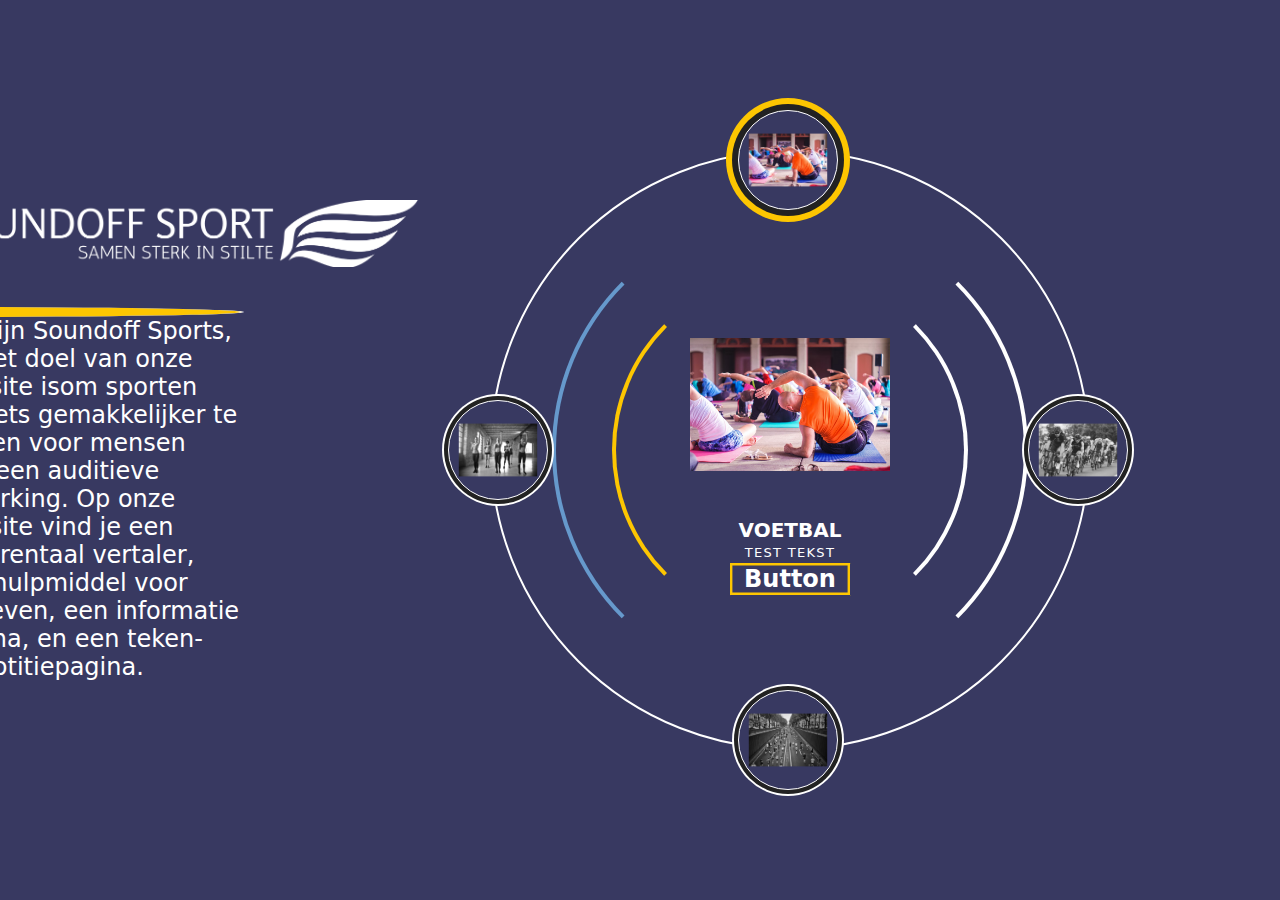
<file: index.html>
<!DOCTYPE html>
<html lang="en">
<head>
    <head>
        <meta charset="UTF-8">
        <meta name="viewport"
              content="width=device-width, user-scalable=no, initial-scale=1.0, maximum-scale=1.0, minimum-scale=1.0">
        <meta http-equiv="X-UA-Compatible" content="ie=edge">
        <link rel="stylesheet" href="css/style.css">
        <link rel="icon" type="image/x-icon" href="media/soundoff-sport-website-favicon-white.png">
        <link rel="stylesheet" href="https://cdnjs.cloudflare.com/ajax/libs/font-awesome/6.3.0/css/all.min.css" integrity="sha512-SzlrxWUlpfuzQ+pcUCosxcglQRNAq/DZjVsC0lE40xsADsfeQoEypE+enwcOiGjk/bSuGGKHEyjSoQ1zVisanQ==" crossorigin="anonymous" referrerpolicy="no-referrer" />
        <title>Document</title>
    </head>



<body>

<div class="over-ons-container">
    <div class="ons-imgBx">
        <img src="media/logo-no-background.png" alt="logo">
    </div>
    <div class="ons-content">
        <p>Wij zijn Soundoff Sports, en het doel van onze website isom sporten net iets gemakkelijker te maken voor mensen met een auditieve beperking.
            Op onze website vind je een gebarentaal vertaler, een hulpmiddel voor lesgeven, een informatie pagina, en een teken- en notitiepagina.</p>
    </div>
</div>

<div class="container">
    <div class="icon">
        <div class="imgBx active" style="--i:1" data-id="content1">
            <img src="media/img1.jpg">
        </div>
        <div class="imgBx" style="--i:2" data-id="content2">
            <img src="media/img2.jpg">
        </div>
        <div class="imgBx" style="--i:3" data-id="content3">
            <img src="media/img3.jpg">
        </div>
        <div class="imgBx" style="--i:4" data-id="content4">
            <img src="media/img4.jpg">
        </div>
    </div>

    <div class="content">
        <div class="contentBx active" id="content1">
            <div class="card">
                <div class="imgBx1">
                    <img src="media/img1.jpg">
                </div>
                <div class="textBx">
                    <h2>Voetbal<br><span>test tekst</span></h2>
                    <button><a href="sport.php">Button</a></button>
                </div>
            </div>
        </div>

        <div class="contentBx" id="content2">
            <div class="card">
                <div class="imgBx1">
                    <img src="media/img2.jpg">
                </div>
                <div class="textBx">
                    <h2>Tekst bubbles<br><span>groeps sport</span></h2>
                    <button><a href="bubbles-index.html">Button</a></button>
                </div>
            </div>
        </div>

        <div class="contentBx" id="content3">
            <div class="card">
                <div class="imgBx1">
                    <img src="media/img3.jpg">
                </div>
                <div class="textBx">
                    <h2>Denk sport<br><span>test tekst</span></h2>
                    <button><a href="Thinksport.html">Button</a></button>
                </div>
            </div>
        </div>

        <div class="contentBx" id="content4">
            <div class="card">
                <div class="imgBx1">
                    <img src="media/img4.jpg">
                </div>
                <div class="textBx">
                    <h2>Teken- en notitie hulpmiddel<br><span>test tekst</span></h2>
                    <button><a href="drawingtool.php">Button</a></button>
                </div>
            </div>
        </div>

    </div>

</div>
<script src="js/script.js"></script>

</body>
</html>
</file>
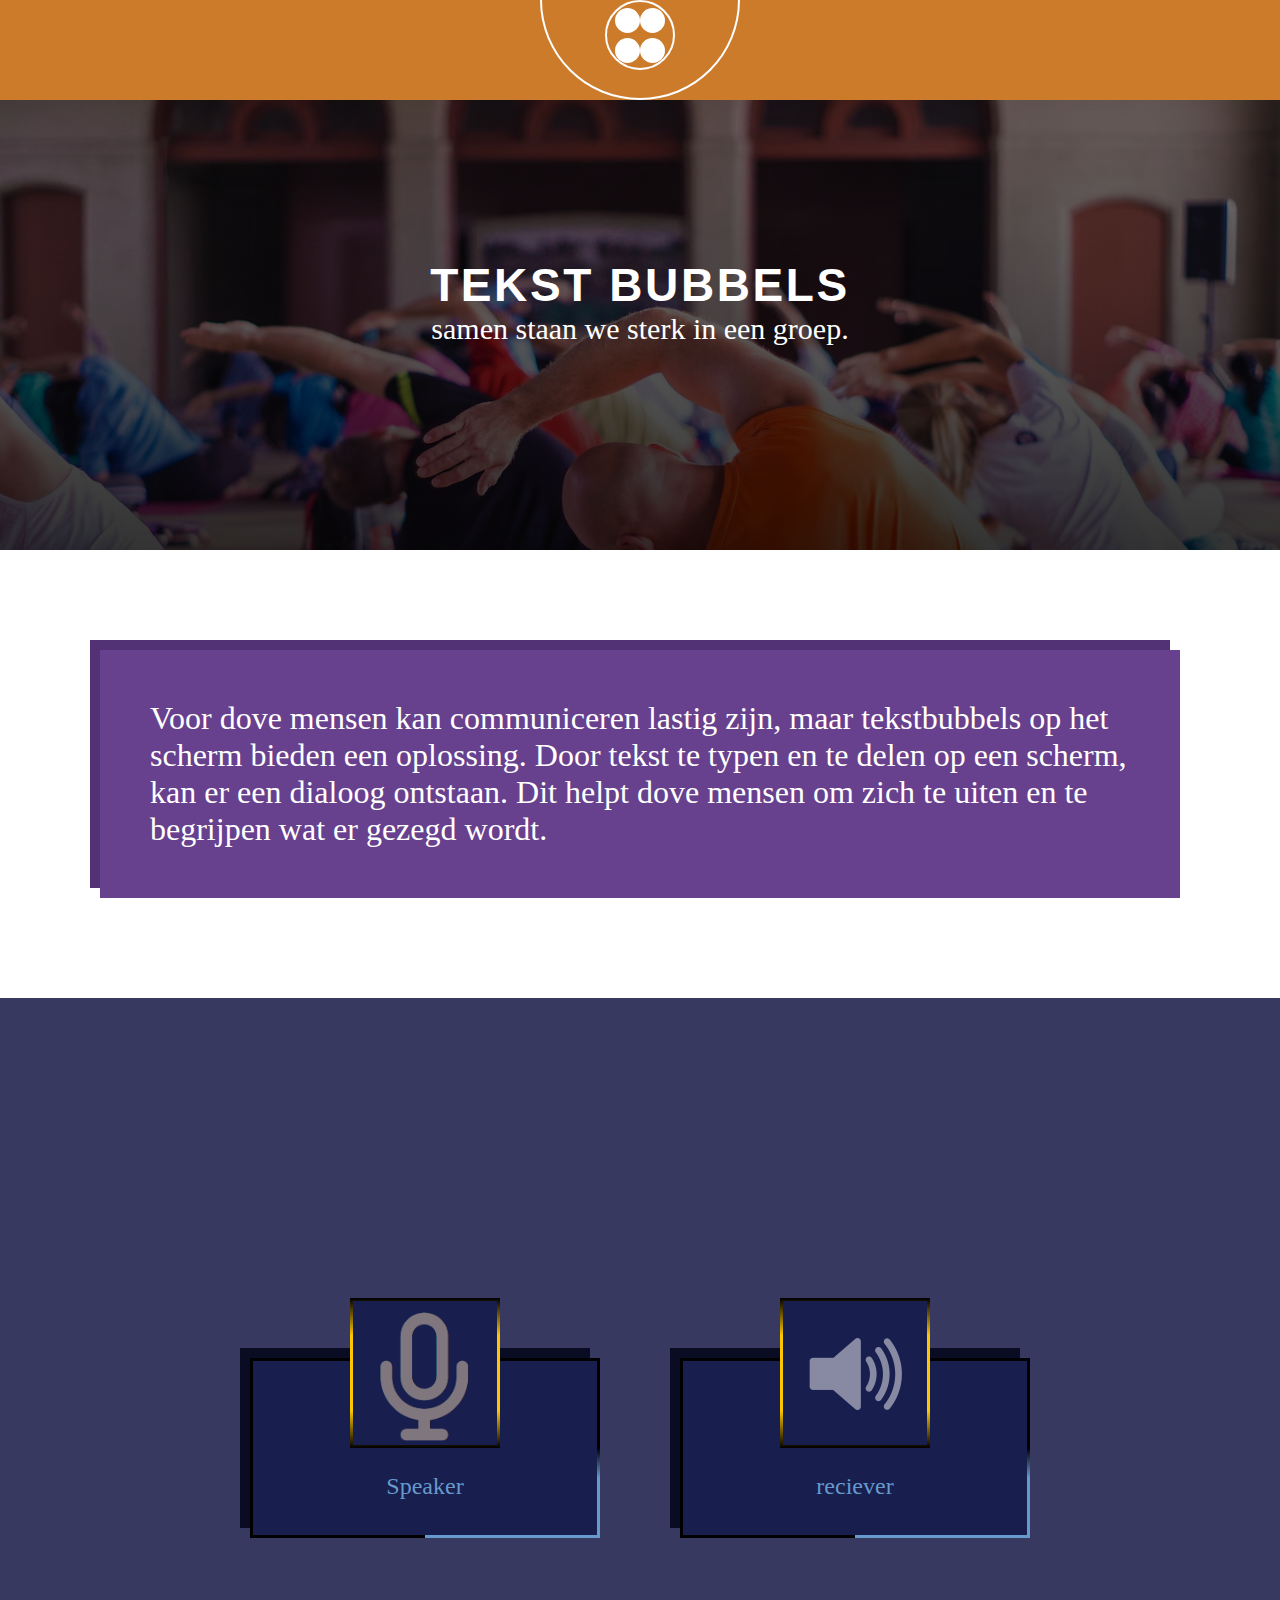
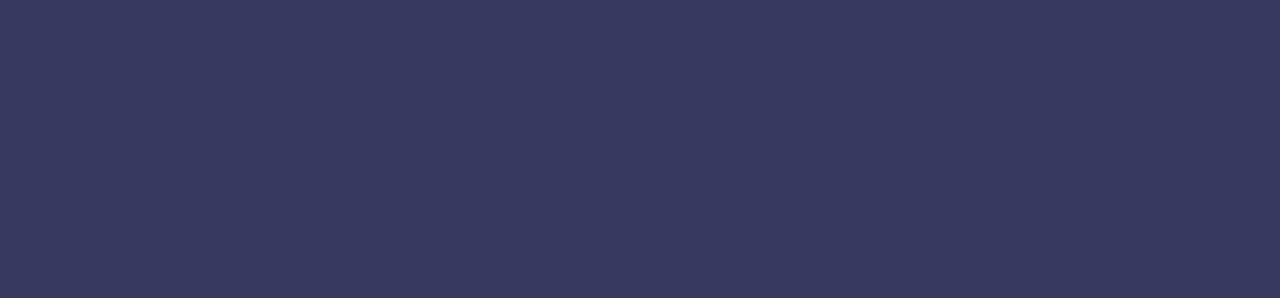
<file: bubbles-index.html>
<!DOCTYPE html>
<html lang="en">
<head>
    <meta charset="UTF-8">
    <title>tekst bubbels</title>
    <link rel="stylesheet" href="css/bubbles-index-style.css">
    <link rel="icon" type="image/x-icon" href="media/soundoff-sport-website-favicon-white.png">
    <script src="js/nav.js"></script>
</head>
<body>

<nav>
    <div class="rounded-edges" id="nav-button">
        <div class="circle">
            <span class="dot"></span>
            <span class="dot"></span>
            <span class="dot"></span>
            <span class="dot"></span>
        </div>
    </div>
    <div id="popup">
        <div class="big-circle">
            <a href="page1" class="circle-link"></a>
            <a href="page1" class="circle-link"></a>
            <a href="page1" class="circle-link"></a>
            <a href="page1" class="circle-link"></a>
        </div>
    </div>
</nav>

<!--hero-->
<div id="scroll3" class="hero3">
    <div class="hero3-text">
        <h1><b>tekst bubbels</b></h1>
        <p>samen staan we sterk in een groep.</p>
    </div>
</div>

<!--alinea-->
<div class="textbox">
    <p>Voor dove mensen kan communiceren lastig zijn, maar tekstbubbels op het scherm bieden een oplossing.
        Door tekst te typen en te delen op een scherm, kan er een dialoog ontstaan.
        Dit helpt dove mensen om zich te uiten en te begrijpen wat er gezegd wordt.</p>
</div>

<main>
    <section>
        <div class="card-container">
            <div class="card">
                <div class="card-lines"></div>
                <div class="card-imgBx">
                    <img src="media/microphone.png">
                </div>
                <div class="card-content">
                    <div class="card-details">
                        <h2>Speaker</h2>
                        <p>Lorem ipsum dolor sit amet, consectetur adipisicing elit. Ab enim illo, laudantium non officiis soluta.</p>
                        <a href="speaker-bubbles.php">Klik Hier</a>
                    </div>
                </div>
            </div>

            <div class="card">
                <div class="card-lines"></div>
                <div class="card-imgBx">
                    <img src="media/Speaker.png">
                </div>
                <div class="card-content">
                    <div class="card-details">
                        <h2>reciever</h2>
                        <p>Lorem ipsum dolor sit amet, consectetur adipisicing elit. Ab enim illo, laudantium non officiis soluta.</p>
                        <a href="#">Klik Hier</a>
                    </div>
                </div>
            </div>
        </div>
    </section>
</main>

</body>
</html>
</file>
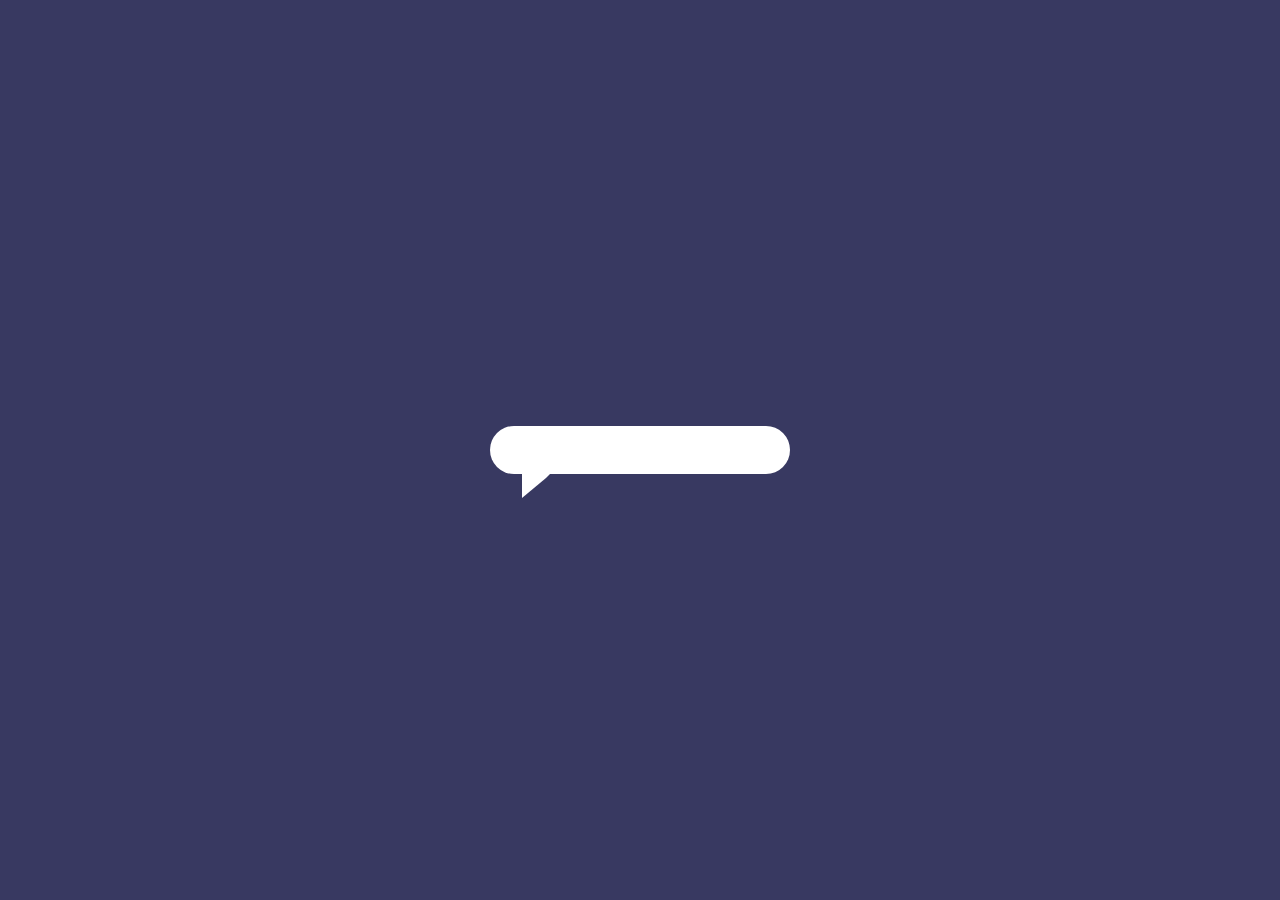
<file: speaker-bubbles.html>
<!doctype html>
<html lang="en">
<head>
    <meta charset="UTF-8">
    <meta name="viewport"
          content="width=device-width, user-scalable=no, initial-scale=1.0, maximum-scale=1.0, minimum-scale=1.0">
    <meta http-equiv="X-UA-Compatible" content="ie=edge">
  <link rel="stylesheet" href="css/bubbles-index-style.css">
  <link rel="icon" type="image/x-icon" href="media/soundoff-sport-website-favicon-white.png">
  <script src="js/bubbles.js"></script>
    <link rel="stylesheet" href="https://cdnjs.cloudflare.com/ajax/libs/font-awesome/6.3.0/css/all.min.css" integrity="sha512-SzlrxWUlpfuzQ+pcUCosxcglQRNAq/DZjVsC0lE40xsADsfeQoEypE+enwcOiGjk/bSuGGKHEyjSoQ1zVisanQ==" crossorigin="anonymous" referrerpolicy="no-referrer" />
    <title>Document</title>
</head>
<body>

<main>

    <div class="bubble-container" id="bubble-container">
        <div class="bubble bubble-bottom-left" id="bubble-create">
            <a href="#"><i class="fa-solid fa-plus"></i></a>
        </div>
    </div>

    <!--    modal    -->
    <div class="bg-modal" >
        <div class="modal-content">
            <div class="close">+</div>
            <img src="media/soundoff-sport-website-favicon-black.png" alt="logo">

            <form action="" id="modal-form">
                <input type="text" id="input-field" placeholder="Vul hier tekst in">
                <input type="submit" value="Submit" id="submit" class="modal-submit">
                <input type="submit" value="delete" id="delete" class="modal-delete">
            </form>
        </div>
    </div>

</main>

</body>
</html>
</file>
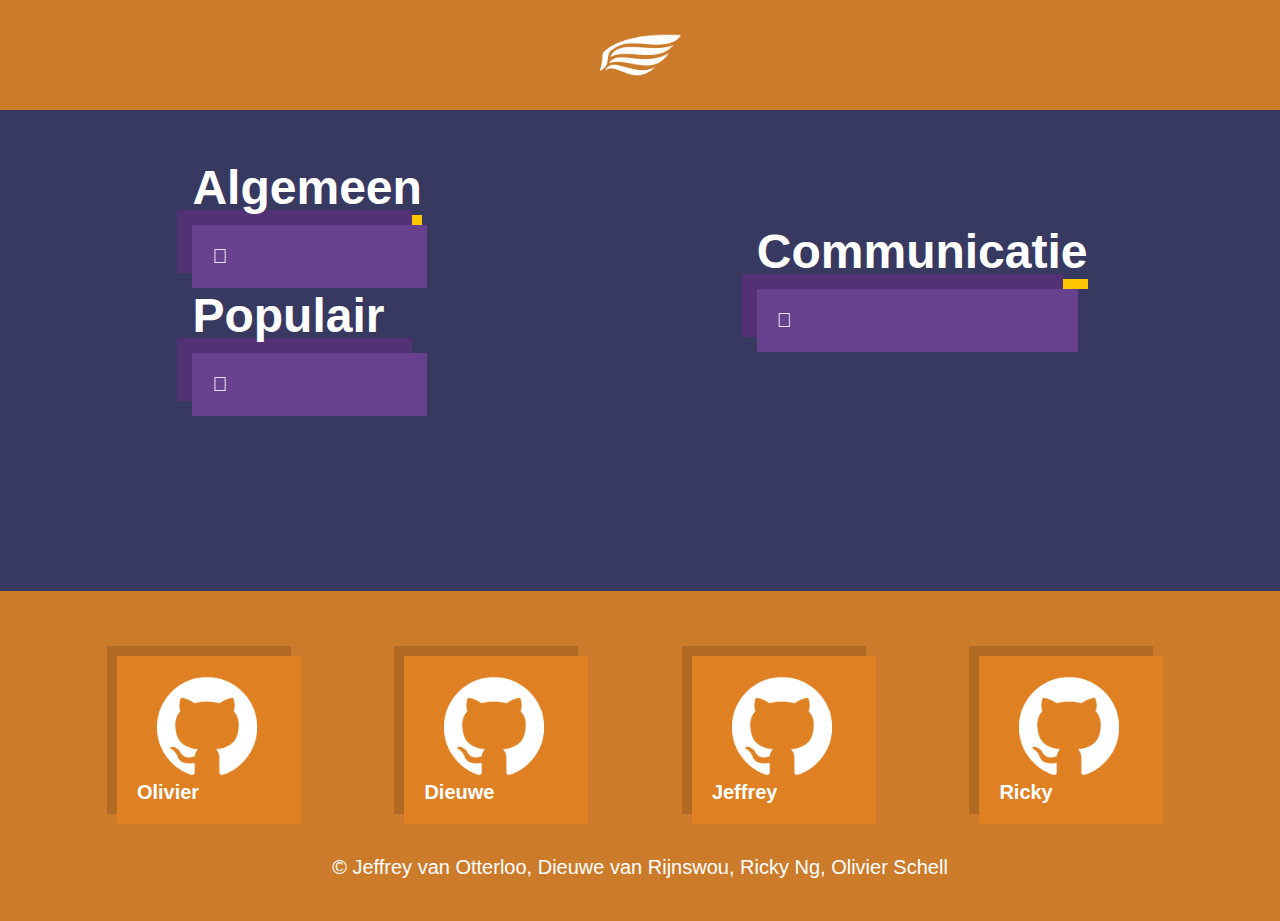
<file: sport.html>
<!DOCTYPE html>
<html lang="en">
<head>
    <meta charset="UTF-8">
    <title>Sport</title>
    <link rel="stylesheet" href="css/main.css">
    <link rel="stylesheet" href="https://cdnjs.cloudflare.com/ajax/libs/font-awesome/6.3.0/css/all.min.css"/>
    <script src="js/sport.js"></script>
</head>
<body>

<nav class="navbar">
    <img src="media/soundoff-sport-website-favicon-white.png" alt="" class="logo">
</nav>

<!--    Title    -->
<div id="titleSport" class="text-center"> </div>


<div id="containerSport" class="flex-around align-center container">
    <div class="flex-column container">
        <div>

            <!--    GeneralSport    -->

            <h2 class="title">Algemeen</h2>
            <div class="box-blue">
                <p>
                    <i class="fa-regular fa-magnifying-glass-plus" id="General"></i>

                <div id="generalSport"></div>

                </p>
            </div>
        </div>
        <div>

            <!--    PopularSport    -->

            <h2 class="title">Populair</h2>
            <div class="box-blue">
                <p>
                    <i class="fa-regular fa-magnifying-glass-plus" id="Popular"></i>
                <div id="popularSport"></div>
                </p>
            </div>
        </div>
    </div>
    <div class="container">
        <div>
            <!--    CommunicationSport    -->


            <h2 class="title">Communicatie</h2>
            <div class="box-blue">
                <p>
                    <i class="fa-regular fa-magnifying-glass-plus" id="Communication"></i>
                <div id="communicationSport"></div>
                </p>
            </div>
        </div>
    </div>
</div>


<!-- modal -->

<dialog class="modal" id="popup-sport" >
    <div class="modal-content"></div>
    <button class="modal-close" id="modal-close">X</button>
</dialog>




<footer class="footer">
    <div class="container flex-around">
        <div class="box-orange align-center flex-wrap eight">
            <a href="https://github.com/fredsjr" target="_blank">
                <img src="media/github.png" alt="" class="logo">
            </a>
            <h3>Olivier</h3>
        </div>
        <div class="box-orange align-center flex-wrap eight">
            <a href="https://github.com/soapinmysight" target="_blank">
                <img src="media/github.png" alt="" class="logo">
            </a>
            <h3>Dieuwe</h3>
        </div>
        <div class="box-orange align-center flex-wrap eight">
            <a href="https://github.com/RadiazOm" target="_blank">
                <img src="media/github.png" alt="" class="logo">
            </a>
            <h3>Jeffrey</h3>
        </div>
        <div class="box-orange align-center flex-wrap eight">
            <a href="https://github.com/ikeetkip" target="_blank">
                <img src="media/github.png" alt="" class="logo">
            </a>
            <h3>Ricky</h3>
        </div>
    </div>
    <div class="text-center text-4">
        <span>
            © Jeffrey van Otterloo, Dieuwe van Rijnswou, Ricky Ng, Olivier Schell
        </span>
    </div>
</footer>

</body>
</html>
</file>
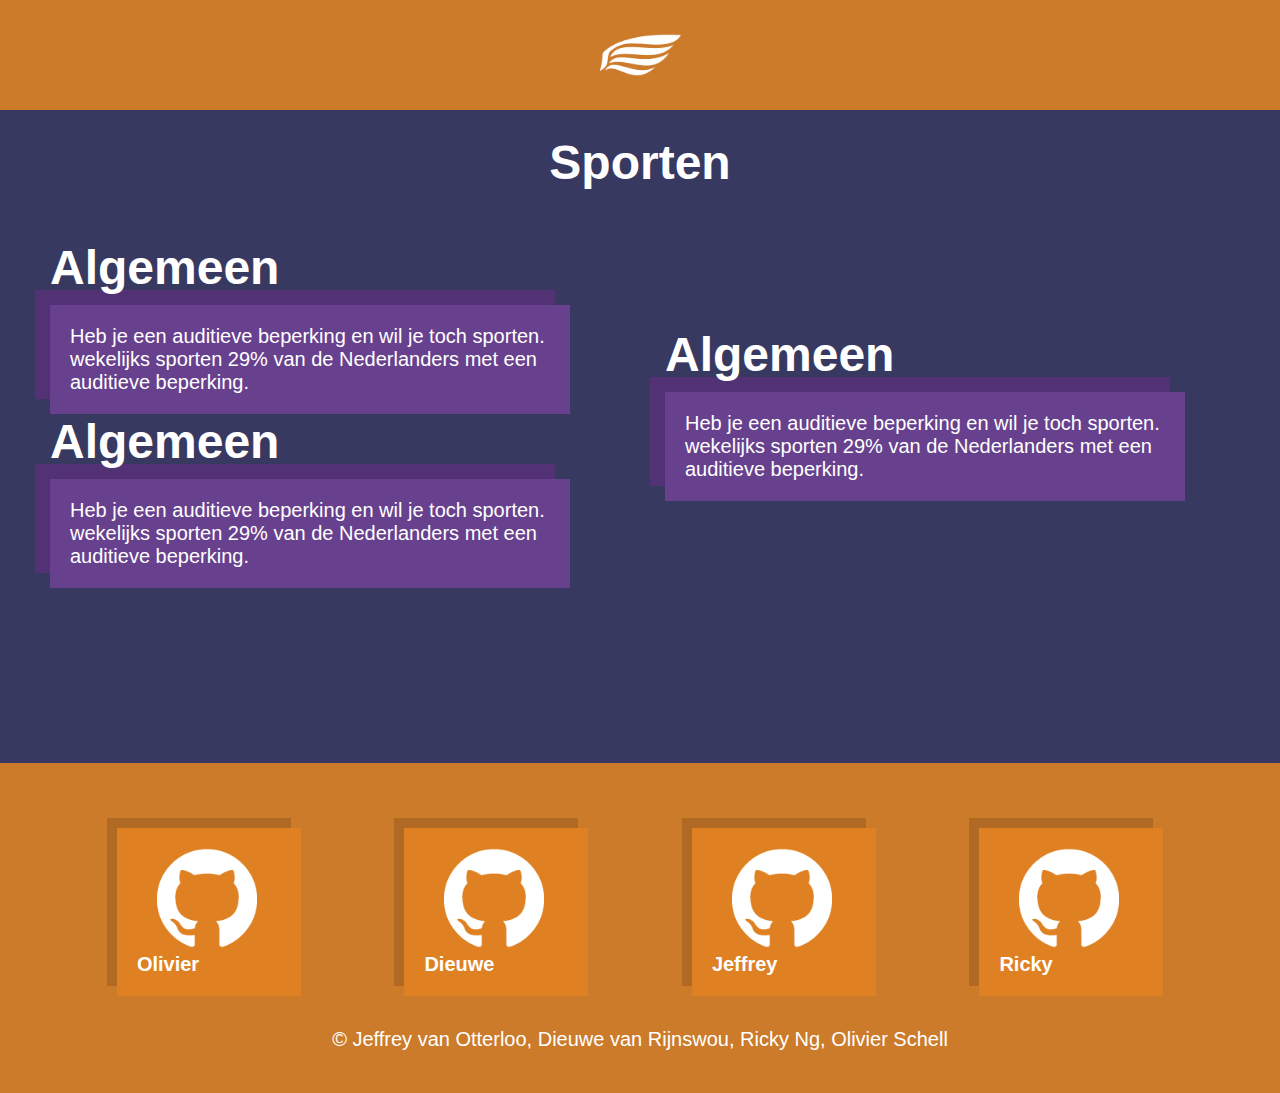
<file: test.html>
<!DOCTYPE html>
<html lang="en">
<head>
    <meta charset="UTF-8">
    <title>Title</title>
    <link rel="stylesheet" href="css/main.css">
</head>
<body>

<nav class="navbar">
    <img src="media/soundoff-sport-website-favicon-white.png" alt="" class="logo">
</nav>

<h1 class="text-2 text-center">Sporten</h1>

<div class="flex-around align-center container">
    <div class="flex-column container">
        <div>
            <h2 class="title">Algemeen</h2>
            <div class="box-blue">
                <p>
                    Heb je een auditieve beperking en wil je toch sporten.
                    wekelijks sporten 29% van de Nederlanders met een auditieve beperking.
                </p>
            </div>
        </div>
        <div>
            <h2 class="title">Algemeen</h2>
            <div class="box-blue">
                <p>
                    Heb je een auditieve beperking en wil je toch sporten.
                    wekelijks sporten 29% van de Nederlanders met een auditieve beperking.
                </p>
            </div>
        </div>
    </div>
    <div class="container">
        <div>
            <h2 class="title">Algemeen</h2>
            <div class="box-blue">
                <p>
                    Heb je een auditieve beperking en wil je toch sporten.
                    wekelijks sporten 29% van de Nederlanders met een auditieve beperking.
                </p>
            </div>
        </div>
    </div>
</div>

<footer class="footer">
    <div class="container flex-around">
        <div class="box-orange align-center flex-wrap eight">
            <a href="https://github.com/fredsjr" target="_blank">
                <img src="media/github.png" alt="" class="logo">
            </a>
            <h3>Olivier</h3>
        </div>
        <div class="box-orange align-center flex-wrap eight">
            <a href="https://github.com/soapinmysight" target="_blank">
                <img src="media/github.png" alt="" class="logo">
            </a>
            <h3>Dieuwe</h3>
        </div>
        <div class="box-orange align-center flex-wrap eight">
            <a href="https://github.com/RadiazOm" target="_blank">
                <img src="media/github.png" alt="" class="logo">
            </a>
            <h3>Jeffrey</h3>
        </div>
        <div class="box-orange align-center flex-wrap eight">
            <a href="https://github.com/ikeetkip" target="_blank">
                <img src="media/github.png" alt="" class="logo">
            </a>
            <h3>Ricky</h3>
        </div>
    </div>
    <div class="text-center text-4">
        <span>
            © Jeffrey van Otterloo, Dieuwe van Rijnswou, Ricky Ng, Olivier Schell
        </span>
    </div>
</footer>

</body>
</html>
</file>
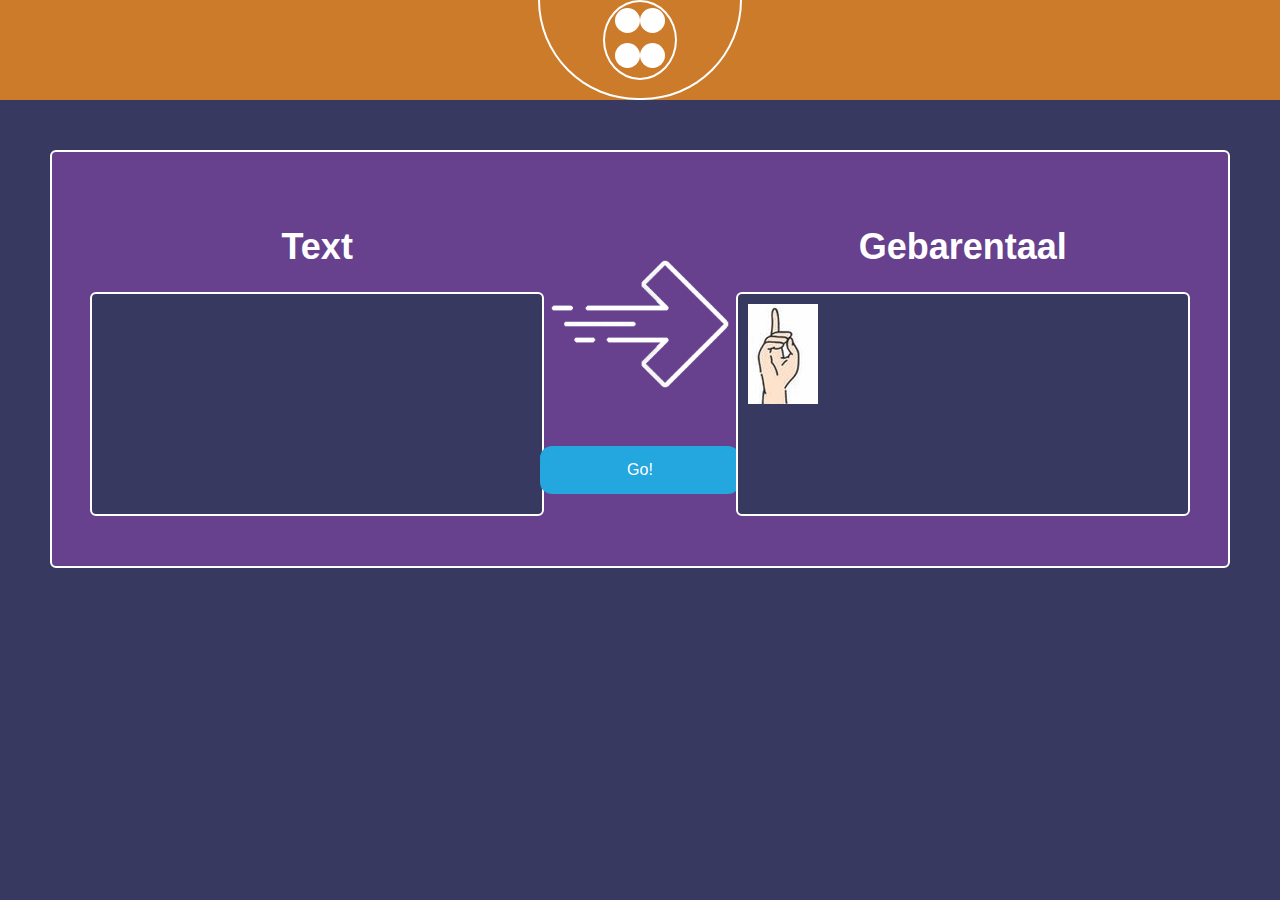
<file: Thinksport.html>
<!DOCTYPE html>
<html lang="en">
<head>
    <meta charset="UTF-8">
    <title>Title</title>
    <link rel="stylesheet" href="css/thinkStyle.css">
    <script src="js/nav.js"></script>
    <script src="js/translator.js"></script>
</head>
<body>
    <nav>
        <div class="rounded-edges" id="nav-button">
            <div class="circle">
                <span class="dot"></span>
                <span class="dot"></span>
                <span class="dot"></span>
                <span class="dot"></span>
            </div>
        </div>
        <div id="popup">
            <div class="big-circle">
                <a href="page1" class="circle-link"></a>
                <a href="page1" class="circle-link"></a>
                <a href="page1" class="circle-link"></a>
                <a href="page1" class="circle-link"></a>
            </div>
        </div>
    </nav>

    <div class="container">
        <form action="" id="input-field">
        <div class="wrapper">
            <h1>Text</h1>
            <div class="box">
                <textarea id="input"></textarea>
            </div>
        </div>

        <div class="middle">
            <img src="./media/arrow-whites.png" alt="">
            <input type="submit" value="Go!">
        </div>

        <div class="wrapper">
            <h1>Gebarentaal</h1>
            <div class="box" id="translated">
                <img src="media/sign_language.gif" alt="" class="sign">
            </div>
        </div>
        </form>
        <div id="error">

        </div>
    </div>
</body>
</html>
</file>
<file: css/style.css>
*
{
    margin: 0;
    padding: 0;
    box-sizing: border-box;
    font-family: system-ui, sans-serif;
}
body
{
    display: flex;
    justify-content: center;
    align-items: center;
    min-height: 100vh;
    background: #383961;
}
.over-ons-container{
    position: relative;
    width: 300px;
    height: 600px;
    font-size: 1.5em;
    color: white;
    top: 0;
    left: -250px;
}
.over-ons-container .ons-imgBx{
    position: relative;
    width: 1200px;
    height: 167px;
    overflow: hidden;
    transition: 0.5s;
}
.over-ons-container .ons-imgBx:before{
    content: '';
    position: absolute;
    left: 0;
    transform: translateX(-50%);
    bottom: 0;
    width: 600px;
    height: 10px;
    border-left: 4px solid #6699CC;
    border-right: 4px solid #fff;
    border-radius: 50%;
    background: #FDC601;
}
.ons-content{
    display: flex;
    justify-content: center;
    align-items: center;
    flex-direction: column;
    position: relative;
}
.over-ons-container .ons-imgBx img{
    position: absolute;
    top: 50px;
    left: 0;
    width: 40%;
    height: 40%;
    object-fit: cover;
}

.login-container{
    position: absolute;
    display: flex;
    top: 0;
    left: 10px;
    margin: 10px;
    padding: 10px;
    font-size: 1.5rem;
    color: #ffffff;
    border-radius: 20px;
    width: 200px;
    justify-content: center;
    text-align: center;
    background: #68418E;
    cursor: pointer;
}

.login-container a{
    text-decoration: none;
    color: #ffffff;
}

.dropbtn {
    background-color: #68418E;
    color: white;
    padding: 10px;
    margin: 40px;
    font-size: 1.5rem;
    border: none;
}

.dropdown {
    position: relative;
    display: inline-block;
}

.dropdown-content {
    display: none;
    position: absolute;
    background-color: #68418E;
    color: #fff;
    min-width: 160px;
    box-shadow: 0px 8px 16px 0px rgba(0,0,0,0.2);
    z-index: 1;
}

.dropdown-content a {
    color: #fff;
    padding: 12px 16px;
    text-decoration: none;
    display: block;
}

.dropdown-content a:hover {background-color: rgb(63, 24, 94);}

.dropdown:hover .dropdown-content {display: block;}

.dropdown:hover .dropbtn {background-color: rgb(63, 24, 94);}


.container
{
    position: relative;
    width: 600px;
    height: 600px;
    border: 2px solid #fff;
    border-radius: 50%;
}
.container .icon
{
    position: relative;
    left: -50%;
    top: -1%;
    width: 102%;
    height: 102%;
    display: flex;
    justify-content: center;
    align-items: center;
}
.container .icon .imgBx
{
    position: absolute;
    background-color: #383961;
    width: 100px;
    height: 100px;
    border-radius: 50%;
    overflow: hidden;
    transition: 0.5s;
    border: 1px solid #fff;
    box-shadow: 0 0 0 4px #222,
    0 0 0 6px #fff;
    transform: rotate(calc(360deg/4 * var(--i)));
    transform-origin: 340px;
    z-index: 100;
    cursor: pointer;
}
.container .icon .imgBx.active{
    box-shadow: 0 0 0 6px #222,
    0 0 0 12px #FDC601;
}
.container .icon .imgBx img
{
    position: absolute;
    top: 0;
    left: 0;
    width: 100%;
    height: 100%;
    object-fit: contain;
    transform: rotate(calc(-360deg/4 * var(--i))) scale(0.8);
    transition: 0.5s;
    filter: grayscale(1);
}
.container .icon .imgBx.active img{
    filter: grayscale(0);
}
.content{
    position: absolute;
    inset: 0;
    display: flex;
    justify-content: center;
    align-items: center;
}
.content::before
{
    content: '';
    position: absolute;
    inset: 60px;
    border: 4px solid transparent;
    border-left: 4px solid #6699CC;
    border-right: 4px solid #fff;
    border-radius: 50%;
    animation: animate_01 5s linear infinite;
    z-index: 1;
    pointer-events: none;
}
@keyframes animate_01
{
    0%
    {
        rotate: 0deg;
    }
    100%
    {
        rotate: 360deg;
    }
}
.content::after
{
    content: '';
    position: absolute;
    inset: 120px;
    border: 4px solid transparent;
    border-left: 4px solid #FDC601;
    border-right: 4px solid #fff;
    border-radius: 50%;
    animation: animate_02 2.5s linear infinite;
    z-index: 1;
    pointer-events: none;
}
@keyframes animate_02
{
    0%
    {
        rotate: 360deg;
    }
    100%
    {
        rotate: 0deg;
    }
}
.contentBx
{
    position: absolute;
    transform: scale(0);
    transition: 0.5s;
    opacity: 0;
    display: flex;
    justify-content: center;
    align-items: center;
}
.contentBx.active
{
    transform: scale(1);
    opacity: 1;
    transition-delay: 0.5s;
}
.contentBx .card
{
    position: relative;
    display: flex;
    justify-content: center;
    align-items: center;
    flex-direction: column;
    gap: 15px;
}
.contentBx .card .imgBx1
{
    position: relative;
    width: 200px;
    height: 200px;
    border-radius: 10px;
    overflow: hidden;
}
.contentBx .card .imgBx1 img
{
    position: absolute;
    top: 0;
    left: 0;
    width: 100%;
    height: 100%;
    object-fit: contain;
}
.contentBx .card .textBx
{
    display: flex;
    justify-content: center;
    align-items: center;
    flex-direction: column;
}
.contentBx .card .textBx h2
{
    position: relative;
    font-size: 1.25em;
    font-weight: 600;
    color: #fff;
    line-height: 1em;
    text-transform: uppercase;
    text-align: center;
}
.contentBx .card .textBx h2 span
{
    font-size: 0.65em;
    color: #fff;
    font-weight: 500;
    letter-spacing: 0.1em;
}

button {
    --c:  #FDC601; /* the color*/

    box-shadow: 0 0 0 .1em inset var(--c);
    --_g: linear-gradient(var(--c) 0 0) no-repeat;
    background:
            var(--_g) calc(var(--_p,0%) - 100%) 0%,
            var(--_g) calc(200% - var(--_p,0%)) 0%,
            var(--_g) calc(var(--_p,0%) - 100%) 100%,
            var(--_g) calc(200% - var(--_p,0%)) 100%;
    background-size: 50.5% calc(var(--_p,0%)/2 + .5%);
    outline-offset: .1em;
    transition: background-size .4s, background-position 0s .4s;
    color: #fff;
}
button:hover {
    --_p: 100%;
    transition: background-position .4s, background-size 0s;
    color: #000000;
    transition: 0.4s;
}
button:active {
    box-shadow: 0 0 inset #0009;
    background-color: var(--c);
    color: #000000;
}

button {
    font-size: 1.5rem;
    cursor: pointer;
    padding: .1em .6em;
    font-weight: bold;
    border: none;
    color: #ffffff;
}

button a{
    text-decoration: none;
    color: #ffffff;
}
</file>
<file: css/bubbles-index-style.css>
* {
    margin: 0;
    padding: 0;
    box-sizing: border-box;
}

main {
    display: flex;
    align-items: center;
    justify-content: center;
    min-height: 100vh;
    background: #383961;
}

/*homepage hero card*/
.hero3 {
    padding: 0;
    margin: 0;
    background-image: linear-gradient(
    rgba(0,0,0,.5),
    rgba(0,0,0,.8)
    ), url("../media/img1.jpg");
    background-repeat: no-repeat;
    background-size: 100%;
    background-position: left top;
    height: 450px;
}
.hero3-text {
    position: relative;
    text-align: center;
    top: 35%;
    color: white;
    font-size: 30px;
    font-weight: 100;
}
h1{
    font-size: 46px;
    text-transform: uppercase;
    letter-spacing: 2.6px;
    font-family: 'Gotu', sans-serif;
}

@media only screen and (max-width: 600px) {

    .hero3-text {
        top: 10px;
        margin: auto;
    }
    h1{
        font-size: 30px;
    }
    p{
        font-size: 18px;
    }
    button{
        font-size: 16px;
    }
}

/*text*/
.textbox{
    margin: 100px;
    padding: 50px;
    color: #ffffff;
    background-color: #68418E;
    box-shadow: -10px -10px #533175;
    font-size: 2em;
}

/*cards*/

.card-container{
    position: relative;
    display: flex;
    padding: 80px 40px;
    justify-content: center;
    align-items: center;
    flex-wrap: wrap;
    gap: 80px;
}

.card{
    position: relative;
    width: 350px;
    height: 180px;
    background: #fff;
    transition: 0.5s;
    box-shadow: -10px -10px #0a0c23;
}

.card:hover{
    height: 450px;
}

.card .card-lines{
    position: absolute;
    inset: 0;
    background: #000;
    overflow: hidden;
}

.card .card-lines::before{
    content: '';
    position: absolute;
    top: 50%;
    left: 50%;
    width: 600px;
    height: 120px;
    background: linear-gradient(transparent, #6699CC ,#6699CC, #6699CC, transparent);
    animation: animate-card 4s linear infinite;
    animation-play-state: paused;
}

.card .card-lines::after{
    content: '';
    position: absolute;
    inset: 3px;
    background: #181E4E;
}

.card:hover .card-lines::before{
    animation-play-state: running;
}

.card .card-imgBx{
    position: absolute;
    top: -60px;
    left: 50%;
    width: 150px;
    height: 150px;
    transform: translatex(-50%);
    background: #000;
    transition: 0.5s;
    z-index: 10;
    overflow: hidden;
    display: flex;
    justify-content: center;
    align-items: center;
}

.card:hover .card-imgBx{
    top: 25px;
    width: 200px;
    height: 200px;
}

.card .card-imgBx:before{
    content: '';
    position: absolute;
    top: 50%;
    left: 50%;
    width: 500px;
    height: 150px;
    transform: translate(-50%, -50%);
    background: linear-gradient(transparent, #FDC601 ,#FDC601, #FDC601, transparent);
    animation: animate-card2 6s linear infinite;
    animation-play-state: paused;
}

.card:hover .card-imgBx:before{
    animation-play-state: running;
}

@keyframes animate-card {
    0% {
        transform: translate(-50%, -50%) rotate(0deg);
    }

    100% {
        transform: translate(-50%, -50%) rotate(360deg);
    }
}

@keyframes animate-card2 {
    0% {
        transform: translate(-50%, -50%) rotate(360deg);
    }

    100% {
        transform: translate(-50%, -50%) rotate(0deg);
    }
}

.card .card-imgBx::after{
    content: '';
    position: absolute;
    inset: 3px;
    background: #181E4E;
}

.card .card-imgBx img{
    position: absolute;
    width: 100px;
    z-index: 1;
    filter: invert(1);
    opacity: 0.5;
    transition: 0.5s;
}

.card:hover .card-imgBx img{
    opacity: 1;
}

.card .card-content{
    position: absolute;
    width: 100%;
    height: 100%;
    display: flex;
    justify-content: center;
    align-items: flex-end;
    overflow: hidden;
}

.card .card-content .card-details{
    padding: 75px 20px;
    text-align: center;
    width: 100%;
    transition: 0.5s;
    transform: translateY(145px);
}

.card:hover .card-content .card-details{
    transform: translateY(0px);
}

.card .card-content .card-details h2{
    font-size: 1.5em;
    font-weight: 500;
    color: #6699CC;
    margin-bottom: 10px;
}

.card .card-content .card-details p{
    color: #fff;
    opacity: 0;
    transition: 0.5s;
}

.card:hover .card-content .card-details p{
    opacity: 1;
}

.card .card-content .card-details a{
    display: inline-block;
    padding: 8px 15px;
    background: #6699CC;
    color: #181E4E;
    margin-top: 10px;
    font-weight: 500;
    text-decoration: none;
    opacity: 0;
    transition: 0.5s;
}

.card:hover .card-content .card-details a,
.card:hover .card-content .card-details p{
    opacity: 1;
}

.visible {
    visibility: visible!important;
    /* ik krijg die transition maar niet aan de praat */
}

.dot {
    height: 25px;
    width: 25px;
    background-color: #ffffff;
    border-radius: 50%;
    display: flex;
    justify-content: center;
}

nav {
    background-color: #CC7B2B;
    height: 100px;
    display: flex;
    justify-content: center;
}

.rounded-edges {
    border: 2px #ffffff solid;
    border-top: 0;
    width: 200px;
    border-bottom-left-radius: 120px;
    border-bottom-right-radius: 120px;
    display: flex;
    justify-content: center;
}

.circle {
    display: flex;
    justify-content: center;
    padding-top: 6px;
    width: 70px;
    height: 70px;
    flex-wrap: wrap;
    border-radius: 50%;
    border: 2px #ffffff solid;
}

#popup {
    padding: 10px;
    background-color: #CC7B2B;
    transform: translate(-50%, -50%);
    position: absolute;
    top: 30%;
    left: 50%;
    visibility: hidden;
    border-radius: 50%;
    /* ik krijg die transition maar niet aan de praat */
}


.big-circle {
    display: flex;
    flex-wrap: wrap;
    width: 300px;
    height: 300px;
    border-radius: 50%;
    border: 2px #ffffff solid;
}

.circle-link {
    width: 50px;
    height: 50px;
    border-radius: 50%;
    background-color: white;
}

.big-circle > a:nth-of-type(1){
    position: relative;
    left: 1%;
    top: 40%;
}
.big-circle > a:nth-of-type(2){
    position: relative;
    left: 24%;
    top: 82%;
}
.big-circle > a:nth-of-type(3){
    position: relative;
    left: 49%;
    top: 40%;
}
.big-circle > a:nth-of-type(4){
    position: relative;
    left: -8%;
    top: 1%;
}
/*bubbles*/
.bubble-container{
    position:relative ;
    display: flex;
    gap: 80px;
    justify-content: space-evenly;
    flex-direction: row;
    flex-wrap: wrap;
}
.bubble {
    font-family: sans-serif;
    font-size: 18px;
    line-height: 24px;
    width: 300px;
    background: #fff;
    border-radius: 40px;
    padding: 24px;
    text-align: center;
    color: black;
    position: relative;
}

.bubble p {
    color: black;
}

.bubble i {
    color: black;
}


.bubble-bottom-left:before {
    content: "";
    width: 0px;
    height: 0px;
    position: absolute;
    border-left: 24px solid #fff;
    border-right: 12px solid transparent;
    border-top: 12px solid #fff;
    border-bottom: 20px solid transparent;
    left: 32px;
    bottom: -24px;
}
/*modal*/
.bg-modal{
    width: 100%;
    height: 100%;
    background-color:rgba(0,0,0,.7) ;
    position: absolute;
    top: 0;
    justify-content: center;
    align-items: center;
    display: none;
}
.modal-content{
    width: 500px;
    height: 300px;
    background: white;
    border-radius: 4px;
    text-align: center;
    padding: 20px;
    position: relative;
}
input{
    width: 50%;
    display: block;
    margin: 15px auto;
    color: black;
}
.close{
    position: absolute;
    top: 0;
    right: 14px;
    font-size: 42px;
    color: black;
    transform: rotate(45deg);
    cursor: pointer;
}
input.modal-submit{
    display: flex;
    justify-content: center;
    align-items: center;
}

input.modal-delete{
    display: none;
    justify-content: center;
    align-items: center;
}
</file>
<file: css/main.css>
/* General stuff such as no body margin and background color*/
body {
    margin: 0;
    padding: 0;
    background-color: #383961;
}

/* General stuff such as white color and font size */
* {
    color: white;
    font-family: "Roboto Thin", sans-serif!important;
    font-size: 20px;
}

/* a title class useful for big headlines */
.title {
    font-size: 48px;
    border-bottom: 10px solid #FDC601!important;
    width: fit-content!important;
}

/* general button styling */
.button {
    width: 150px;
    font-size: 38px;
    background-color: #24A6DE;
    border: none;
    border-radius: 4px;
}

/* styling for img logo */
.logo {
    width: 100px;
    height: 100%;
    margin-inline: 20px;
    object-fit: cover;
}

/* styling for the navbar */
.navbar {
    display: flex;
    justify-content: center;
    text-align: center;
    background-color: #CC7B2B;
    padding: 5px;
    margin-bottom: 25px;
}

/* styling for the nav popup */
.nav-popup {
    z-index: 1;
    position: absolute;
    top: 140px;
    width: unset!important;
    padding: 200px!important;
    border-radius: 50%!important;
    visibility: hidden;
}

/* made so the javascript can add this class at will */
.visible {
    visibility: visible!important;
}

/* good image button styling */
.img-link {
    object-fit: contain;
    width: 100px;
    height: auto;
    display: flex;
    transform: scale(0.8);
}

.nav-popup a {
    position: absolute;
    border: white 4px solid;
    border-radius: 50%;
    overflow: hidden;
    display: flex;
    width: 100px;
    height: 100px;
}

/* css magic to style each image button separately */
.nav-popup >  a:nth-of-type(1){
    position: absolute;
    transform: translate(-50%, -50%);
    left: 85%;
}
.nav-popup >  a:nth-of-type(2){
    position: absolute;
    transform: translate(-50%, -50%);
    top: 85%;
}
.nav-popup >  a:nth-of-type(3){
    position: absolute;
    transform: translate(-50%, -50%);
    left: 15%;
}
.nav-popup >  a:nth-of-type(4){
    position: absolute;
    transform: translate(-50%, -50%);
    top: 15%;
}
.nav-popup >  a:nth-of-type(5){
    position: absolute;
    transform: translate(-50%, -50%);
    top: 50%;
}

/* modal shit */
.modal {
    opacity: 0;
    display: flex;
    align-items: center;
    justify-content: center;
    border: none;
    border-radius: 10px;
    padding: 30px;
    margin: auto;
}

.modal[open] {
    opacity: 1;
    transition-delay: 0s;
}

.modal::backdrop {
    background-color: rgba(0, 0, 0, 0.5);
}

.modal-close {
    position: absolute;
    top: 5px;
    right: 5px;
    outline: none;
    appearance: none;
    color: darkred;
    background: none;
    border: 0;
    font-weight: bold;
    font-size: 22px;
    cursor: pointer;
}

/* Makes the input field not so ugly */
.input-field {
    margin: 0!important;
    width: 100%;
    box-sizing: border-box;
    border: none;
    outline: none;
    resize: none;
}

/* styling for the footer */
.footer {
    background-color: #CC7B2B;
    padding: 40px;
    margin-top: 150px;
}

/* general class which contains stuff */
.container {
    margin: 25px;
}

/* used inside the .box-blue element to make a blue field */
.field-blue {
    background-color: #283A71;
    height: 100%;
    padding: 5px;
    box-sizing: border-box;
}

/* used inside the .box-orange element to make a orange field */
.field-orange {
    background-color: #CC7B2B;
    height: 100%;
    padding: 5px;
    box-sizing: border-box;
}

/* blue box with a 3d effect */
/* ???? i dont get it */
.box-blue {
    background-color: #68418E;
    box-shadow: -15px -15px #533175;
    padding: 20px;
    width: 85%;
}

/* orange box with a 3d effect */
.box-orange {
    background-color: #DF8022;
    box-shadow: -10px -10px #B06A24;
    padding: 20px;
    width: 85%;
}

/* used to make a blue background */
/* ???? blue bg is purple? */
/* am colorblind :( */
.blue-background {
    background-color: #68418E;
}

/* used to make a orange background */
.orange-background {
    background-color: #CC7B2B;
}

/* This class makes text the biggest */
.text-1 {
    font-size: 58px;
}

/* This class makes text 10px smaller than the one above */
.text-2 {
    font-size: 48px;
}

/* This class makes text 10px smaller than the one above */
.text-3 {
    font-size: 38px;
}

/* This class makes text 10px smaller than the one above */
.text-4 {
    font-size: 28px;
}

/* This class makes text the smallest */
.text-5 {
    font-size: 20px;
}

/* This class centers an element to the middle of the screen using margin */
.margin-center {
    margin: 10px auto;
}

/* This class centers an element to the middle of the screen with half its size using margin */
.margin-center-half {
    width: 50%;
    margin: 10px auto;
}

/* This class centers an element to the middle of the screen with a quarter of its size using margin */
.margin-center-quarter {
    width: 25%;
    margin: 10px auto;
}

/* centers an element using flex */
.flex-center {
    display: flex!important;
    justify-content: center;
}

/* centers an element using flex and making it half its size */
.flex-center-half {
    display: flex!important;
    justify-content: center;
    width: 50%;
}

/* centers an element using flex and making it a quarter its size */
.flex-center-quarter {
    display: flex!important;
    justify-content: center;
    width: 25%;
}

/* divides 2 elements with space around them */
.flex-around {
    display: flex;
    justify-content: space-around;
}

/* divides 2 elements with space between them */
.flex-between {
    display: flex;
    justify-content: space-between;
}

/* arranges elements in a column */
.flex-column {
    display: flex;
    flex-direction: column;
}

/* arranges elements in a row */
.flex-row {
    display: flex;
    flex-direction: row;
}

/* Whenever there are too many elements to fit next to another it overflows to the next row/column */
.flex-wrap {
    display: flex;
    flex-wrap: wrap;
}

/* aligns content in the center vertically(if it isn't flex-direction: column) */
.align-center {
    display: flex;
    align-items: center;
}

/* centers text */
.text-center {
    text-align: center;
}

/* half its size */
.half {
    width: 50%;
}

/* a quarter of its size */
.quarter {
    width: 25%;
}

/* an eight of its size */
.eight {
    width: 12.5%;
}

/* stuff for when shit gets too small */
@media only screen and (max-width: 560px) {

}

/* From here on out these classes are only used in specific scenarios and are meant for specific circumstances only */
/* ---------------------------------------------------------------------------------------------------------------- */
/* Write your own classes here */

/* Translator specific classes */
/* --------------------------- */
/* Translator specific classes */

.space {
    margin-inline: 20px;
}

.sign {
    width: 70px;
    height: 100px;
}

.invisible {
    visibility: hidden;
    display: none;
}

.favorite-button {
    position: relative;
    height: 50px;
    margin: 10px;
    padding-inline: 25px;
    text-align: center;
    font-size: 28px;
    background-color: #24A6DE;
    border: none;
    border-radius: 4px;
}

.delete{
    position: absolute;
    top: 0;
    right: 2px;
    font-size: 20px;
    cursor: pointer;
}

/* End of translator specific classes */
/* ---------------------------------- */
/* End of translator specific classes */

/* Drawingtool specific classes */
/* --------------------------- */
/* Drawingtool specific classes */

/*Set margin and padding to 0 for the entire body element*/

.pocket {
    display: flex;
    width: 80vw;
    margin: 0 auto;
    justify-content: space-between;
    gap: 1vw;
    flex-direction: column;
    flex-wrap: wrap;
    padding: 1vw;
}

/*Set the #wrappercanvas element to display as a flex container,
 center the items both horizontally and vertically*/
.wrappercanvas {
    display: flex;
    justify-content: center;
    align-content: center;
}

/*Add a 2px solid black border to canvas element(s)*/
canvas {
    border: 2px white solid;
}

/*Set margin and padding to 0 for all elements on the page*/
*{
    margin: 0;
    padding: 0;
}

/*dit is een wrapper voor alle overige buttons*/
.otherdrawingtool{
    height: 50px;
    display: flex;
    gap: 10px;
    align-items: center;
    justify-content: center;
}


/*Style the color navigation bar with
a fixed position at the top of the page,
centered horizontally
and spaced evenly between its items*/
.colornav{
    height: 50px;
    display: flex;
    gap: 10px;
    align-items: center;
    justify-content: center;
}

/*Increase the opacity of the color navigation bar on hover*/
.colornav:hover{
    opacity: 1;
}

/*Style each color button with a 30px height and width,
blue background, border radius,
and a 3px solid gray border
*/
.color{
    height: 30px;
    width: 30px;
    background-color: blue;
    border-radius: 50%;
    border: 3px solid rgb(214, 214, 214);
    transition: transform .5s;
}

/*Add a scaling transition on hover*/
.color:hover{
    transform: scale(1.2);
}

/*Set the background color for each color button,
based on their respective nth-child positions*/
.color:nth-child(1){
    background-color: #ffffff;
}
.color:nth-child(2){
    background-color: #3FAEFA;
}
.color:nth-child(3){
    background-color: #CC7B2B;
}
.color:nth-child(4){
    background-color: #FDC601;
}
.color:nth-child(5){
    background-color: #283A71;
}

/*Style each button (download, clear, and add to favorite) with
orange background, padding and border radius, white text color
*/
.drawing-button{
    border: none;
    outline: none;
    padding: .6em 1em;
    border-radius: 3px;
    background-color: #CC7B2B;
    color: #fff;
}

/*so i can change the color of the download button quickly if i want to*/
.download{
    background-color: #CC7B2B;
}

/*change color of add to favorites button from orange to blue*/
.fav{
    background-color: #3FAEFA
;
}
/* End of Drawingtool specific classes */
/* ---------------------------------- */
/* End of Drawingtool specific classes */

/* Drawingtoolmagazine specific classes */
/* --------------------------- */
/* Drawingtoolmagazine specific classes */

.containerColorClear{
    margin: 25px;

}

.containerDownloadFav{
    margin: 25px;

    flex-direction: column;
    flex-wrap: wrap;

}

/* End of Drawingtoolmagazine specific classes */
/* ---------------------------------- */
/* End of Drawingtoolmagazine specific classes */


/*modal*/
.bg-modal{
    width: 100%;
    height: 100%;
    background-color:rgba(0,0,0,.7) ;
    position: absolute;
    top: 0;
    justify-content: center;
    align-items: center;
    display: none;
}
.modal-content{
    width: 500px;
    height: 300px;
    color: black;
    background: white;
    border-radius: 4px;
    text-align: center;
    padding: 20px;
    position: relative;
}

.modal-content p {
    color: black!important;
}
input{
    width: 50%;
    display: block;
    margin: 15px auto;
}
.close{
    position: absolute;
    top: 0;
    right: 14px;
    font-size: 42px;
    transform: rotate(45deg);
    cursor: pointer;
}
</file>
<file: css/thinkStyle.css>
body {
    margin: 0;
    padding: 0;
    background-color: #383961;
    color: white;
    font-family: "Roboto Thin", sans-serif;
    font-size: 18px;
}

.visible {
    visibility: visible!important;
    /* ik krijg die transition maar niet aan de praat */
}

.dot {
    height: 25px;
    width: 25px;
    background-color: #ffffff;
    border-radius: 50%;
    display: flex;
    justify-content: center;
}

nav {
    background-color: #CC7B2B;
    height: 100px;
    display: flex;
    justify-content: center;
}

.rounded-edges {
    border: 2px #ffffff solid;
    border-top: 0;
    width: 200px;
    border-bottom-left-radius: 120px;
    border-bottom-right-radius: 120px;
    display: flex;
    justify-content: center;
}

.circle {
    display: flex;
    justify-content: center;
    padding-top: 6px;
    width: 70px;
    height: 70px;
    flex-wrap: wrap;
    border-radius: 50%;
    border: 2px #ffffff solid;
}

#popup {
    padding: 10px;
    background-color: #CC7B2B;
    transform: translate(-50%, -50%);
    position: absolute;
    top: 30%;
    left: 50%;
    visibility: hidden;
    border-radius: 50%;
    /* ik krijg die transition maar niet aan de praat */
}


.big-circle {
    display: flex;
    flex-wrap: wrap;
    width: 300px;
    height: 300px;
    border-radius: 50%;
    border: 2px #ffffff solid;
}

.circle-link {
    width: 50px;
    height: 50px;
    border-radius: 50%;
    background-color: white;
}

.big-circle > a:nth-of-type(1){
    position: relative;
    left: 1%;
    top: 40%;
}
.big-circle > a:nth-of-type(2){
    position: relative;
    left: 24%;
    top: 82%;
}
.big-circle > a:nth-of-type(3){
    position: relative;
    left: 49%;
    top: 40%;
}
.big-circle > a:nth-of-type(4){
    position: relative;
    left: -8%;
    top: 1%;
}

.container {
    padding: 50px;
    margin: 50px 50px;
    border: 2px white solid;
    border-radius: 6px;
    background-color: #68418E;
}

#input-field {
    display: flex;
    justify-content: space-between;
    flex-direction: row;
}

.wrapper {
    display: flex;
    flex-direction: column;
    align-items: center;
    width: 40%;
}

.box {
    border: 2px white solid;
    border-radius: 6px;
    background-color: #383961;
    width: 100%;
    height: 200px;
    padding: 10px;
}

#translated {
    display: flex;
    flex-direction: row;
    flex-wrap: wrap;
}

textarea {
    text-align: initial;
    background: transparent;
    border: none;
    outline: none;
    width: 100%;
    height: 100%;
    resize: none;
    color: white;
    font-size: 18px;
}

.middle {
    display: flex;
    flex-direction: column;
    justify-content: space-evenly;
}

img {
    width: 200px;
    height: auto;
}

.space {
    margin-inline: 20px;
}

.sign {
    width: 70px;
    height: 100px;
}

input[type='submit'] {
    background-color: #24A6DE; /* Blue */
    border: none;
    color: white;
    padding: 15px 32px;
    border-radius: 12px;
    text-align: center;
    text-decoration: none;
    font-size: 16px;
}
</file>
